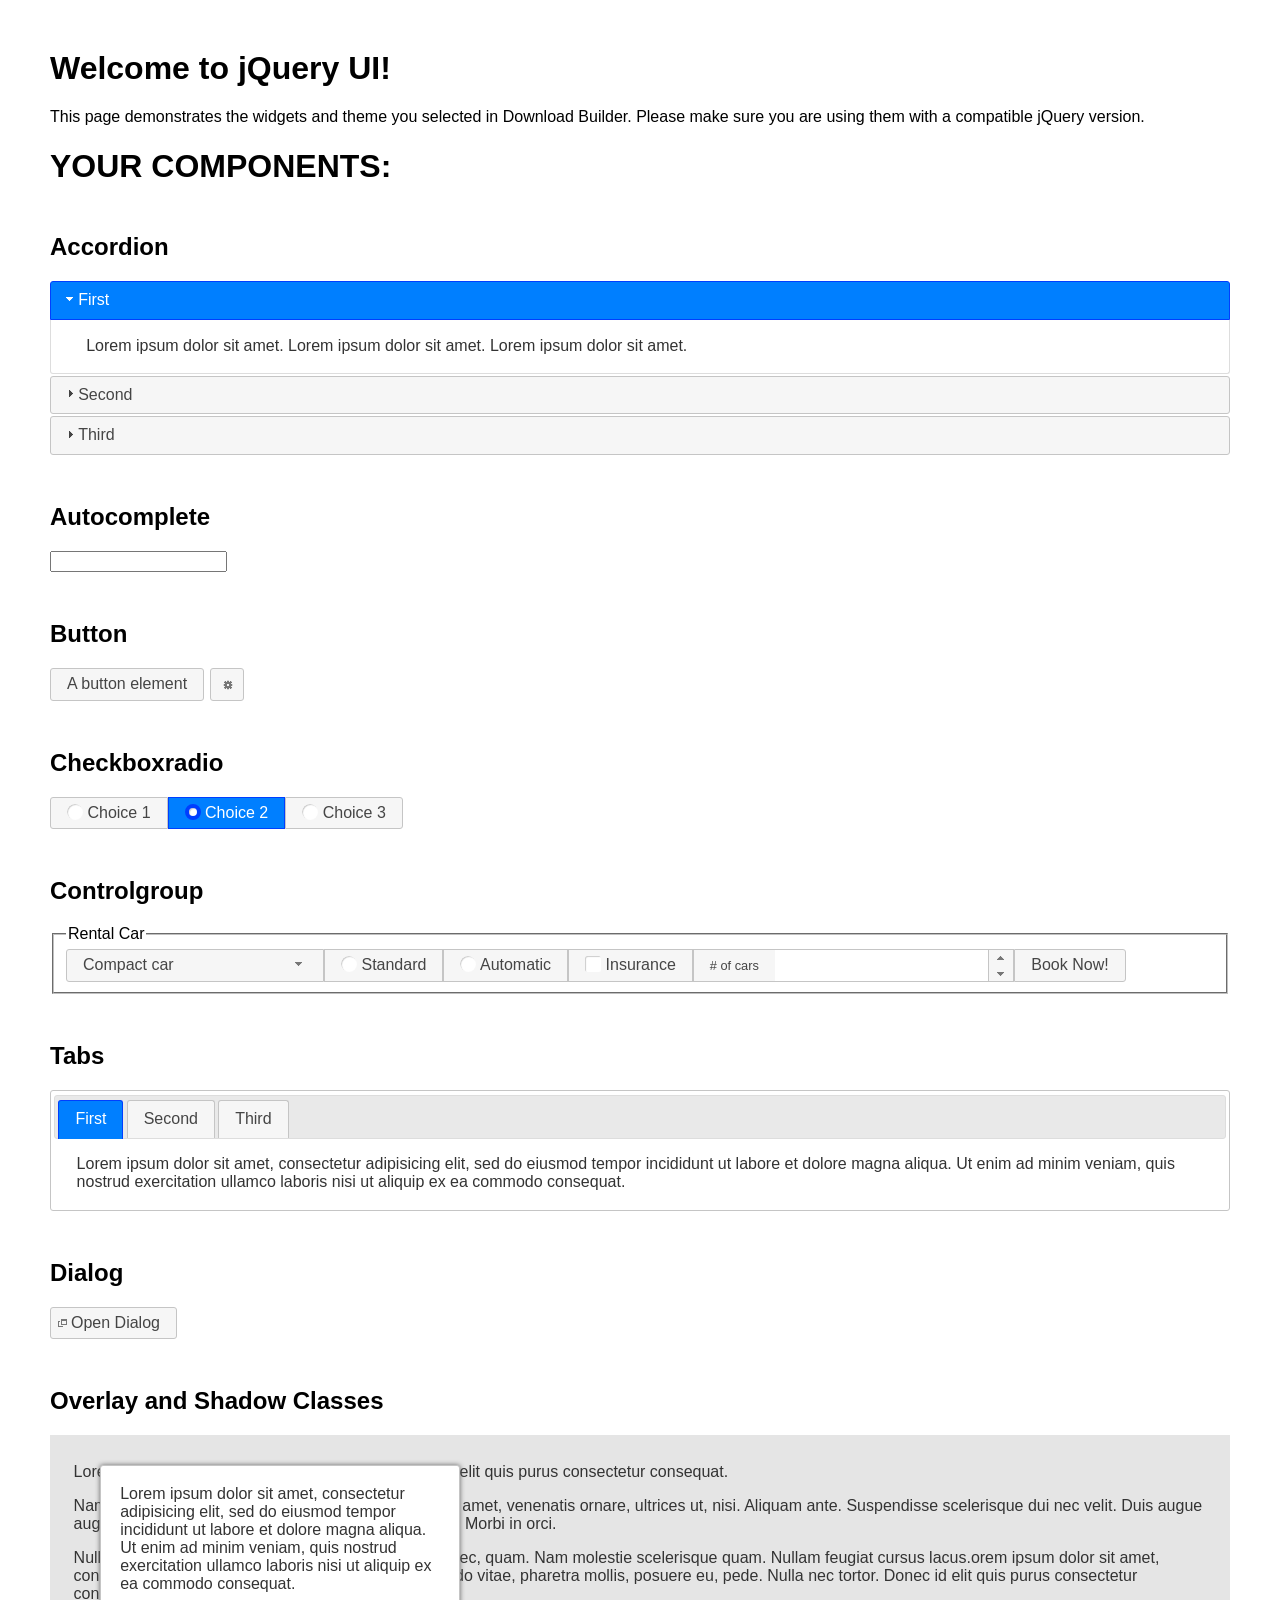
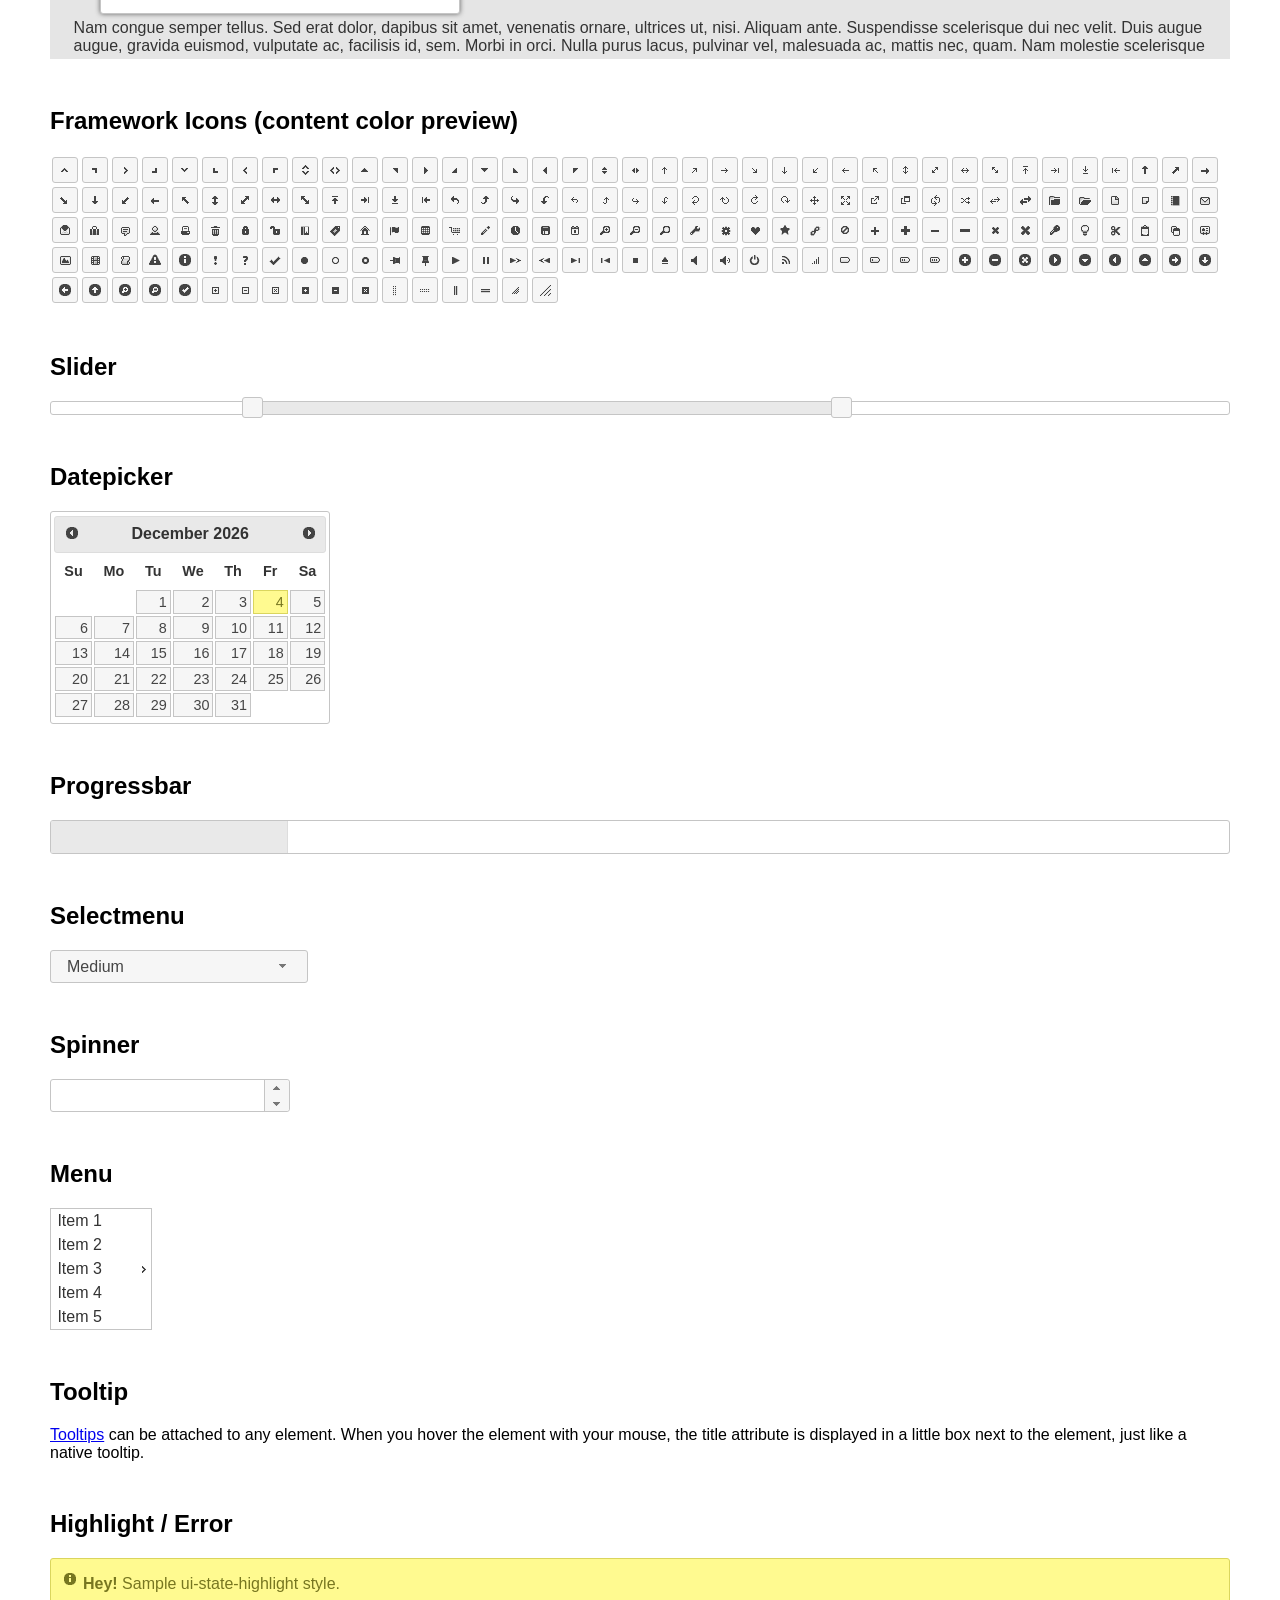
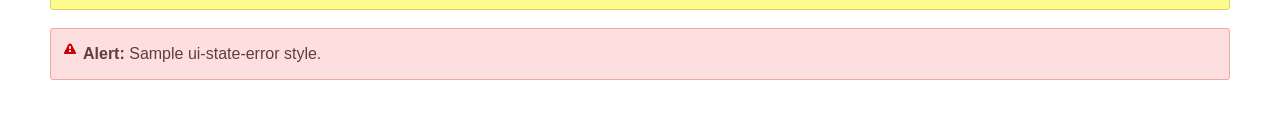
<file: static/node_modules/jquery-ui/index.html>
<!doctype html>
<html lang="us">
<head>
	<meta charset="utf-8">
	<title>jQuery UI Example Page</title>
	<link href="jquery-ui.css" rel="stylesheet">
	<style>
	body{
		font-family: "Trebuchet MS", sans-serif;
		margin: 50px;
	}
	.demoHeaders {
		margin-top: 2em;
	}
	#dialog-link {
		padding: .4em 1em .4em 20px;
		text-decoration: none;
		position: relative;
	}
	#dialog-link span.ui-icon {
		margin: 0 5px 0 0;
		position: absolute;
		left: .2em;
		top: 50%;
		margin-top: -8px;
	}
	#icons {
		margin: 0;
		padding: 0;
	}
	#icons li {
		margin: 2px;
		position: relative;
		padding: 4px 0;
		cursor: pointer;
		float: left;
		list-style: none;
	}
	#icons span.ui-icon {
		float: left;
		margin: 0 4px;
	}
	.fakewindowcontain .ui-widget-overlay {
		position: absolute;
	}
	select {
		width: 200px;
	}
	</style>
</head>
<body>

<h1>Welcome to jQuery UI!</h1>

<div class="ui-widget">
	<p>This page demonstrates the widgets and theme you selected in Download Builder. Please make sure you are using them with a compatible jQuery version.</p>
</div>

<h1>YOUR COMPONENTS:</h1>


<!-- Accordion -->
<h2 class="demoHeaders">Accordion</h2>
<div id="accordion">
	<h3>First</h3>
	<div>Lorem ipsum dolor sit amet. Lorem ipsum dolor sit amet. Lorem ipsum dolor sit amet.</div>
	<h3>Second</h3>
	<div>Phasellus mattis tincidunt nibh.</div>
	<h3>Third</h3>
	<div>Nam dui erat, auctor a, dignissim quis.</div>
</div>



<!-- Autocomplete -->
<h2 class="demoHeaders">Autocomplete</h2>
<div>
	<input id="autocomplete" title="type &quot;a&quot;">
</div>



<!-- Button -->
<h2 class="demoHeaders">Button</h2>
<button id="button">A button element</button>
<button id="button-icon">An icon-only button</button>



<!-- Checkboxradio -->
<h2 class="demoHeaders">Checkboxradio</h2>
<form style="margin-top: 1em;">
	<div id="radioset">
		<input type="radio" id="radio1" name="radio"><label for="radio1">Choice 1</label>
		<input type="radio" id="radio2" name="radio" checked="checked"><label for="radio2">Choice 2</label>
		<input type="radio" id="radio3" name="radio"><label for="radio3">Choice 3</label>
	</div>
</form>



<!-- Controlgroup -->
<h2 class="demoHeaders">Controlgroup</h2>
<fieldset>
	<legend>Rental Car</legend>
	<div id="controlgroup">
		<select id="car-type">
			<option>Compact car</option>
			<option>Midsize car</option>
			<option>Full size car</option>
			<option>SUV</option>
			<option>Luxury</option>
			<option>Truck</option>
			<option>Van</option>
		</select>
		<label for="transmission-standard">Standard</label>
		<input type="radio" name="transmission" id="transmission-standard">
		<label for="transmission-automatic">Automatic</label>
		<input type="radio" name="transmission" id="transmission-automatic">
		<label for="insurance">Insurance</label>
		<input type="checkbox" name="insurance" id="insurance">
		<label for="horizontal-spinner" class="ui-controlgroup-label"># of cars</label>
		<input id="horizontal-spinner" class="ui-spinner-input">
		<button>Book Now!</button>
	</div>
</fieldset>



<!-- Tabs -->
<h2 class="demoHeaders">Tabs</h2>
<div id="tabs">
	<ul>
		<li><a href="#tabs-1">First</a></li>
		<li><a href="#tabs-2">Second</a></li>
		<li><a href="#tabs-3">Third</a></li>
	</ul>
	<div id="tabs-1">Lorem ipsum dolor sit amet, consectetur adipisicing elit, sed do eiusmod tempor incididunt ut labore et dolore magna aliqua. Ut enim ad minim veniam, quis nostrud exercitation ullamco laboris nisi ut aliquip ex ea commodo consequat.</div>
	<div id="tabs-2">Phasellus mattis tincidunt nibh. Cras orci urna, blandit id, pretium vel, aliquet ornare, felis. Maecenas scelerisque sem non nisl. Fusce sed lorem in enim dictum bibendum.</div>
	<div id="tabs-3">Nam dui erat, auctor a, dignissim quis, sollicitudin eu, felis. Pellentesque nisi urna, interdum eget, sagittis et, consequat vestibulum, lacus. Mauris porttitor ullamcorper augue.</div>
</div>



<h2 class="demoHeaders">Dialog</h2>
<p>
	<button id="dialog-link" class="ui-button ui-corner-all ui-widget">
		<span class="ui-icon ui-icon-newwin"></span>Open Dialog
	</button>
</p>

<h2 class="demoHeaders">Overlay and Shadow Classes</h2>
<div style="position: relative; width: 96%; height: 200px; padding:1% 2%; overflow:hidden;" class="fakewindowcontain">
	<p>Lorem ipsum dolor sit amet,  Nulla nec tortor. Donec id elit quis purus consectetur consequat. </p><p>Nam congue semper tellus. Sed erat dolor, dapibus sit amet, venenatis ornare, ultrices ut, nisi. Aliquam ante. Suspendisse scelerisque dui nec velit. Duis augue augue, gravida euismod, vulputate ac, facilisis id, sem. Morbi in orci. </p><p>Nulla purus lacus, pulvinar vel, malesuada ac, mattis nec, quam. Nam molestie scelerisque quam. Nullam feugiat cursus lacus.orem ipsum dolor sit amet, consectetur adipiscing elit. Donec libero risus, commodo vitae, pharetra mollis, posuere eu, pede. Nulla nec tortor. Donec id elit quis purus consectetur consequat. </p><p>Nam congue semper tellus. Sed erat dolor, dapibus sit amet, venenatis ornare, ultrices ut, nisi. Aliquam ante. Suspendisse scelerisque dui nec velit. Duis augue augue, gravida euismod, vulputate ac, facilisis id, sem. Morbi in orci. Nulla purus lacus, pulvinar vel, malesuada ac, mattis nec, quam. Nam molestie scelerisque quam. </p><p>Nullam feugiat cursus lacus.orem ipsum dolor sit amet, consectetur adipiscing elit. Donec libero risus, commodo vitae, pharetra mollis, posuere eu, pede. Nulla nec tortor. Donec id elit quis purus consectetur consequat. Nam congue semper tellus. Sed erat dolor, dapibus sit amet, venenatis ornare, ultrices ut, nisi. Aliquam ante. </p><p>Suspendisse scelerisque dui nec velit. Duis augue augue, gravida euismod, vulputate ac, facilisis id, sem. Morbi in orci. Nulla purus lacus, pulvinar vel, malesuada ac, mattis nec, quam. Nam molestie scelerisque quam. Nullam feugiat cursus lacus.orem ipsum dolor sit amet, consectetur adipiscing elit. Donec libero risus, commodo vitae, pharetra mollis, posuere eu, pede. Nulla nec tortor. Donec id elit quis purus consectetur consequat. Nam congue semper tellus. Sed erat dolor, dapibus sit amet, venenatis ornare, ultrices ut, nisi. </p>

	<!-- ui-dialog -->
	<div class="ui-widget-overlay ui-front"></div>
	<div style="position: absolute; width: 320px; left: 50px; top: 30px; padding: 1.2em" class="ui-widget ui-front ui-widget-content ui-corner-all ui-widget-shadow">
		Lorem ipsum dolor sit amet, consectetur adipisicing elit, sed do eiusmod tempor incididunt ut labore et dolore magna aliqua. Ut enim ad minim veniam, quis nostrud exercitation ullamco laboris nisi ut aliquip ex ea commodo consequat.
	</div>

</div>

<!-- ui-dialog -->
<div id="dialog" title="Dialog Title">
	<p>Lorem ipsum dolor sit amet, consectetur adipisicing elit, sed do eiusmod tempor incididunt ut labore et dolore magna aliqua. Ut enim ad minim veniam, quis nostrud exercitation ullamco laboris nisi ut aliquip ex ea commodo consequat.</p>
</div>



<h2 class="demoHeaders">Framework Icons (content color preview)</h2>
<ul id="icons" class="ui-widget ui-helper-clearfix">
	<li class="ui-state-default ui-corner-all" title=".ui-icon-caret-1-n"><span class="ui-icon ui-icon-caret-1-n"></span></li>
	<li class="ui-state-default ui-corner-all" title=".ui-icon-caret-1-ne"><span class="ui-icon ui-icon-caret-1-ne"></span></li>
	<li class="ui-state-default ui-corner-all" title=".ui-icon-caret-1-e"><span class="ui-icon ui-icon-caret-1-e"></span></li>
	<li class="ui-state-default ui-corner-all" title=".ui-icon-caret-1-se"><span class="ui-icon ui-icon-caret-1-se"></span></li>
	<li class="ui-state-default ui-corner-all" title=".ui-icon-caret-1-s"><span class="ui-icon ui-icon-caret-1-s"></span></li>
	<li class="ui-state-default ui-corner-all" title=".ui-icon-caret-1-sw"><span class="ui-icon ui-icon-caret-1-sw"></span></li>
	<li class="ui-state-default ui-corner-all" title=".ui-icon-caret-1-w"><span class="ui-icon ui-icon-caret-1-w"></span></li>
	<li class="ui-state-default ui-corner-all" title=".ui-icon-caret-1-nw"><span class="ui-icon ui-icon-caret-1-nw"></span></li>
	<li class="ui-state-default ui-corner-all" title=".ui-icon-caret-2-n-s"><span class="ui-icon ui-icon-caret-2-n-s"></span></li>
	<li class="ui-state-default ui-corner-all" title=".ui-icon-caret-2-e-w"><span class="ui-icon ui-icon-caret-2-e-w"></span></li>
	<li class="ui-state-default ui-corner-all" title=".ui-icon-triangle-1-n"><span class="ui-icon ui-icon-triangle-1-n"></span></li>
	<li class="ui-state-default ui-corner-all" title=".ui-icon-triangle-1-ne"><span class="ui-icon ui-icon-triangle-1-ne"></span></li>
	<li class="ui-state-default ui-corner-all" title=".ui-icon-triangle-1-e"><span class="ui-icon ui-icon-triangle-1-e"></span></li>
	<li class="ui-state-default ui-corner-all" title=".ui-icon-triangle-1-se"><span class="ui-icon ui-icon-triangle-1-se"></span></li>
	<li class="ui-state-default ui-corner-all" title=".ui-icon-triangle-1-s"><span class="ui-icon ui-icon-triangle-1-s"></span></li>
	<li class="ui-state-default ui-corner-all" title=".ui-icon-triangle-1-sw"><span class="ui-icon ui-icon-triangle-1-sw"></span></li>
	<li class="ui-state-default ui-corner-all" title=".ui-icon-triangle-1-w"><span class="ui-icon ui-icon-triangle-1-w"></span></li>
	<li class="ui-state-default ui-corner-all" title=".ui-icon-triangle-1-nw"><span class="ui-icon ui-icon-triangle-1-nw"></span></li>
	<li class="ui-state-default ui-corner-all" title=".ui-icon-triangle-2-n-s"><span class="ui-icon ui-icon-triangle-2-n-s"></span></li>
	<li class="ui-state-default ui-corner-all" title=".ui-icon-triangle-2-e-w"><span class="ui-icon ui-icon-triangle-2-e-w"></span></li>
	<li class="ui-state-default ui-corner-all" title=".ui-icon-arrow-1-n"><span class="ui-icon ui-icon-arrow-1-n"></span></li>
	<li class="ui-state-default ui-corner-all" title=".ui-icon-arrow-1-ne"><span class="ui-icon ui-icon-arrow-1-ne"></span></li>
	<li class="ui-state-default ui-corner-all" title=".ui-icon-arrow-1-e"><span class="ui-icon ui-icon-arrow-1-e"></span></li>
	<li class="ui-state-default ui-corner-all" title=".ui-icon-arrow-1-se"><span class="ui-icon ui-icon-arrow-1-se"></span></li>
	<li class="ui-state-default ui-corner-all" title=".ui-icon-arrow-1-s"><span class="ui-icon ui-icon-arrow-1-s"></span></li>
	<li class="ui-state-default ui-corner-all" title=".ui-icon-arrow-1-sw"><span class="ui-icon ui-icon-arrow-1-sw"></span></li>
	<li class="ui-state-default ui-corner-all" title=".ui-icon-arrow-1-w"><span class="ui-icon ui-icon-arrow-1-w"></span></li>
	<li class="ui-state-default ui-corner-all" title=".ui-icon-arrow-1-nw"><span class="ui-icon ui-icon-arrow-1-nw"></span></li>
	<li class="ui-state-default ui-corner-all" title=".ui-icon-arrow-2-n-s"><span class="ui-icon ui-icon-arrow-2-n-s"></span></li>
	<li class="ui-state-default ui-corner-all" title=".ui-icon-arrow-2-ne-sw"><span class="ui-icon ui-icon-arrow-2-ne-sw"></span></li>
	<li class="ui-state-default ui-corner-all" title=".ui-icon-arrow-2-e-w"><span class="ui-icon ui-icon-arrow-2-e-w"></span></li>
	<li class="ui-state-default ui-corner-all" title=".ui-icon-arrow-2-se-nw"><span class="ui-icon ui-icon-arrow-2-se-nw"></span></li>
	<li class="ui-state-default ui-corner-all" title=".ui-icon-arrowstop-1-n"><span class="ui-icon ui-icon-arrowstop-1-n"></span></li>
	<li class="ui-state-default ui-corner-all" title=".ui-icon-arrowstop-1-e"><span class="ui-icon ui-icon-arrowstop-1-e"></span></li>
	<li class="ui-state-default ui-corner-all" title=".ui-icon-arrowstop-1-s"><span class="ui-icon ui-icon-arrowstop-1-s"></span></li>
	<li class="ui-state-default ui-corner-all" title=".ui-icon-arrowstop-1-w"><span class="ui-icon ui-icon-arrowstop-1-w"></span></li>
	<li class="ui-state-default ui-corner-all" title=".ui-icon-arrowthick-1-n"><span class="ui-icon ui-icon-arrowthick-1-n"></span></li>
	<li class="ui-state-default ui-corner-all" title=".ui-icon-arrowthick-1-ne"><span class="ui-icon ui-icon-arrowthick-1-ne"></span></li>
	<li class="ui-state-default ui-corner-all" title=".ui-icon-arrowthick-1-e"><span class="ui-icon ui-icon-arrowthick-1-e"></span></li>
	<li class="ui-state-default ui-corner-all" title=".ui-icon-arrowthick-1-se"><span class="ui-icon ui-icon-arrowthick-1-se"></span></li>
	<li class="ui-state-default ui-corner-all" title=".ui-icon-arrowthick-1-s"><span class="ui-icon ui-icon-arrowthick-1-s"></span></li>
	<li class="ui-state-default ui-corner-all" title=".ui-icon-arrowthick-1-sw"><span class="ui-icon ui-icon-arrowthick-1-sw"></span></li>
	<li class="ui-state-default ui-corner-all" title=".ui-icon-arrowthick-1-w"><span class="ui-icon ui-icon-arrowthick-1-w"></span></li>
	<li class="ui-state-default ui-corner-all" title=".ui-icon-arrowthick-1-nw"><span class="ui-icon ui-icon-arrowthick-1-nw"></span></li>
	<li class="ui-state-default ui-corner-all" title=".ui-icon-arrowthick-2-n-s"><span class="ui-icon ui-icon-arrowthick-2-n-s"></span></li>
	<li class="ui-state-default ui-corner-all" title=".ui-icon-arrowthick-2-ne-sw"><span class="ui-icon ui-icon-arrowthick-2-ne-sw"></span></li>
	<li class="ui-state-default ui-corner-all" title=".ui-icon-arrowthick-2-e-w"><span class="ui-icon ui-icon-arrowthick-2-e-w"></span></li>
	<li class="ui-state-default ui-corner-all" title=".ui-icon-arrowthick-2-se-nw"><span class="ui-icon ui-icon-arrowthick-2-se-nw"></span></li>
	<li class="ui-state-default ui-corner-all" title=".ui-icon-arrowthickstop-1-n"><span class="ui-icon ui-icon-arrowthickstop-1-n"></span></li>
	<li class="ui-state-default ui-corner-all" title=".ui-icon-arrowthickstop-1-e"><span class="ui-icon ui-icon-arrowthickstop-1-e"></span></li>
	<li class="ui-state-default ui-corner-all" title=".ui-icon-arrowthickstop-1-s"><span class="ui-icon ui-icon-arrowthickstop-1-s"></span></li>
	<li class="ui-state-default ui-corner-all" title=".ui-icon-arrowthickstop-1-w"><span class="ui-icon ui-icon-arrowthickstop-1-w"></span></li>
	<li class="ui-state-default ui-corner-all" title=".ui-icon-arrowreturnthick-1-w"><span class="ui-icon ui-icon-arrowreturnthick-1-w"></span></li>
	<li class="ui-state-default ui-corner-all" title=".ui-icon-arrowreturnthick-1-n"><span class="ui-icon ui-icon-arrowreturnthick-1-n"></span></li>
	<li class="ui-state-default ui-corner-all" title=".ui-icon-arrowreturnthick-1-e"><span class="ui-icon ui-icon-arrowreturnthick-1-e"></span></li>
	<li class="ui-state-default ui-corner-all" title=".ui-icon-arrowreturnthick-1-s"><span class="ui-icon ui-icon-arrowreturnthick-1-s"></span></li>
	<li class="ui-state-default ui-corner-all" title=".ui-icon-arrowreturn-1-w"><span class="ui-icon ui-icon-arrowreturn-1-w"></span></li>
	<li class="ui-state-default ui-corner-all" title=".ui-icon-arrowreturn-1-n"><span class="ui-icon ui-icon-arrowreturn-1-n"></span></li>
	<li class="ui-state-default ui-corner-all" title=".ui-icon-arrowreturn-1-e"><span class="ui-icon ui-icon-arrowreturn-1-e"></span></li>
	<li class="ui-state-default ui-corner-all" title=".ui-icon-arrowreturn-1-s"><span class="ui-icon ui-icon-arrowreturn-1-s"></span></li>
	<li class="ui-state-default ui-corner-all" title=".ui-icon-arrowrefresh-1-w"><span class="ui-icon ui-icon-arrowrefresh-1-w"></span></li>
	<li class="ui-state-default ui-corner-all" title=".ui-icon-arrowrefresh-1-n"><span class="ui-icon ui-icon-arrowrefresh-1-n"></span></li>
	<li class="ui-state-default ui-corner-all" title=".ui-icon-arrowrefresh-1-e"><span class="ui-icon ui-icon-arrowrefresh-1-e"></span></li>
	<li class="ui-state-default ui-corner-all" title=".ui-icon-arrowrefresh-1-s"><span class="ui-icon ui-icon-arrowrefresh-1-s"></span></li>
	<li class="ui-state-default ui-corner-all" title=".ui-icon-arrow-4"><span class="ui-icon ui-icon-arrow-4"></span></li>
	<li class="ui-state-default ui-corner-all" title=".ui-icon-arrow-4-diag"><span class="ui-icon ui-icon-arrow-4-diag"></span></li>
	<li class="ui-state-default ui-corner-all" title=".ui-icon-extlink"><span class="ui-icon ui-icon-extlink"></span></li>
	<li class="ui-state-default ui-corner-all" title=".ui-icon-newwin"><span class="ui-icon ui-icon-newwin"></span></li>
	<li class="ui-state-default ui-corner-all" title=".ui-icon-refresh"><span class="ui-icon ui-icon-refresh"></span></li>
	<li class="ui-state-default ui-corner-all" title=".ui-icon-shuffle"><span class="ui-icon ui-icon-shuffle"></span></li>
	<li class="ui-state-default ui-corner-all" title=".ui-icon-transfer-e-w"><span class="ui-icon ui-icon-transfer-e-w"></span></li>
	<li class="ui-state-default ui-corner-all" title=".ui-icon-transferthick-e-w"><span class="ui-icon ui-icon-transferthick-e-w"></span></li>
	<li class="ui-state-default ui-corner-all" title=".ui-icon-folder-collapsed"><span class="ui-icon ui-icon-folder-collapsed"></span></li>
	<li class="ui-state-default ui-corner-all" title=".ui-icon-folder-open"><span class="ui-icon ui-icon-folder-open"></span></li>
	<li class="ui-state-default ui-corner-all" title=".ui-icon-document"><span class="ui-icon ui-icon-document"></span></li>
	<li class="ui-state-default ui-corner-all" title=".ui-icon-document-b"><span class="ui-icon ui-icon-document-b"></span></li>
	<li class="ui-state-default ui-corner-all" title=".ui-icon-note"><span class="ui-icon ui-icon-note"></span></li>
	<li class="ui-state-default ui-corner-all" title=".ui-icon-mail-closed"><span class="ui-icon ui-icon-mail-closed"></span></li>
	<li class="ui-state-default ui-corner-all" title=".ui-icon-mail-open"><span class="ui-icon ui-icon-mail-open"></span></li>
	<li class="ui-state-default ui-corner-all" title=".ui-icon-suitcase"><span class="ui-icon ui-icon-suitcase"></span></li>
	<li class="ui-state-default ui-corner-all" title=".ui-icon-comment"><span class="ui-icon ui-icon-comment"></span></li>
	<li class="ui-state-default ui-corner-all" title=".ui-icon-person"><span class="ui-icon ui-icon-person"></span></li>
	<li class="ui-state-default ui-corner-all" title=".ui-icon-print"><span class="ui-icon ui-icon-print"></span></li>
	<li class="ui-state-default ui-corner-all" title=".ui-icon-trash"><span class="ui-icon ui-icon-trash"></span></li>
	<li class="ui-state-default ui-corner-all" title=".ui-icon-locked"><span class="ui-icon ui-icon-locked"></span></li>
	<li class="ui-state-default ui-corner-all" title=".ui-icon-unlocked"><span class="ui-icon ui-icon-unlocked"></span></li>
	<li class="ui-state-default ui-corner-all" title=".ui-icon-bookmark"><span class="ui-icon ui-icon-bookmark"></span></li>
	<li class="ui-state-default ui-corner-all" title=".ui-icon-tag"><span class="ui-icon ui-icon-tag"></span></li>
	<li class="ui-state-default ui-corner-all" title=".ui-icon-home"><span class="ui-icon ui-icon-home"></span></li>
	<li class="ui-state-default ui-corner-all" title=".ui-icon-flag"><span class="ui-icon ui-icon-flag"></span></li>
	<li class="ui-state-default ui-corner-all" title=".ui-icon-calculator"><span class="ui-icon ui-icon-calculator"></span></li>
	<li class="ui-state-default ui-corner-all" title=".ui-icon-cart"><span class="ui-icon ui-icon-cart"></span></li>
	<li class="ui-state-default ui-corner-all" title=".ui-icon-pencil"><span class="ui-icon ui-icon-pencil"></span></li>
	<li class="ui-state-default ui-corner-all" title=".ui-icon-clock"><span class="ui-icon ui-icon-clock"></span></li>
	<li class="ui-state-default ui-corner-all" title=".ui-icon-disk"><span class="ui-icon ui-icon-disk"></span></li>
	<li class="ui-state-default ui-corner-all" title=".ui-icon-calendar"><span class="ui-icon ui-icon-calendar"></span></li>
	<li class="ui-state-default ui-corner-all" title=".ui-icon-zoomin"><span class="ui-icon ui-icon-zoomin"></span></li>
	<li class="ui-state-default ui-corner-all" title=".ui-icon-zoomout"><span class="ui-icon ui-icon-zoomout"></span></li>
	<li class="ui-state-default ui-corner-all" title=".ui-icon-search"><span class="ui-icon ui-icon-search"></span></li>
	<li class="ui-state-default ui-corner-all" title=".ui-icon-wrench"><span class="ui-icon ui-icon-wrench"></span></li>
	<li class="ui-state-default ui-corner-all" title=".ui-icon-gear"><span class="ui-icon ui-icon-gear"></span></li>
	<li class="ui-state-default ui-corner-all" title=".ui-icon-heart"><span class="ui-icon ui-icon-heart"></span></li>
	<li class="ui-state-default ui-corner-all" title=".ui-icon-star"><span class="ui-icon ui-icon-star"></span></li>
	<li class="ui-state-default ui-corner-all" title=".ui-icon-link"><span class="ui-icon ui-icon-link"></span></li>
	<li class="ui-state-default ui-corner-all" title=".ui-icon-cancel"><span class="ui-icon ui-icon-cancel"></span></li>
	<li class="ui-state-default ui-corner-all" title=".ui-icon-plus"><span class="ui-icon ui-icon-plus"></span></li>
	<li class="ui-state-default ui-corner-all" title=".ui-icon-plusthick"><span class="ui-icon ui-icon-plusthick"></span></li>
	<li class="ui-state-default ui-corner-all" title=".ui-icon-minus"><span class="ui-icon ui-icon-minus"></span></li>
	<li class="ui-state-default ui-corner-all" title=".ui-icon-minusthick"><span class="ui-icon ui-icon-minusthick"></span></li>
	<li class="ui-state-default ui-corner-all" title=".ui-icon-close"><span class="ui-icon ui-icon-close"></span></li>
	<li class="ui-state-default ui-corner-all" title=".ui-icon-closethick"><span class="ui-icon ui-icon-closethick"></span></li>
	<li class="ui-state-default ui-corner-all" title=".ui-icon-key"><span class="ui-icon ui-icon-key"></span></li>
	<li class="ui-state-default ui-corner-all" title=".ui-icon-lightbulb"><span class="ui-icon ui-icon-lightbulb"></span></li>
	<li class="ui-state-default ui-corner-all" title=".ui-icon-scissors"><span class="ui-icon ui-icon-scissors"></span></li>
	<li class="ui-state-default ui-corner-all" title=".ui-icon-clipboard"><span class="ui-icon ui-icon-clipboard"></span></li>
	<li class="ui-state-default ui-corner-all" title=".ui-icon-copy"><span class="ui-icon ui-icon-copy"></span></li>
	<li class="ui-state-default ui-corner-all" title=".ui-icon-contact"><span class="ui-icon ui-icon-contact"></span></li>
	<li class="ui-state-default ui-corner-all" title=".ui-icon-image"><span class="ui-icon ui-icon-image"></span></li>
	<li class="ui-state-default ui-corner-all" title=".ui-icon-video"><span class="ui-icon ui-icon-video"></span></li>
	<li class="ui-state-default ui-corner-all" title=".ui-icon-script"><span class="ui-icon ui-icon-script"></span></li>
	<li class="ui-state-default ui-corner-all" title=".ui-icon-alert"><span class="ui-icon ui-icon-alert"></span></li>
	<li class="ui-state-default ui-corner-all" title=".ui-icon-info"><span class="ui-icon ui-icon-info"></span></li>
	<li class="ui-state-default ui-corner-all" title=".ui-icon-notice"><span class="ui-icon ui-icon-notice"></span></li>
	<li class="ui-state-default ui-corner-all" title=".ui-icon-help"><span class="ui-icon ui-icon-help"></span></li>
	<li class="ui-state-default ui-corner-all" title=".ui-icon-check"><span class="ui-icon ui-icon-check"></span></li>
	<li class="ui-state-default ui-corner-all" title=".ui-icon-bullet"><span class="ui-icon ui-icon-bullet"></span></li>
	<li class="ui-state-default ui-corner-all" title=".ui-icon-radio-off"><span class="ui-icon ui-icon-radio-off"></span></li>
	<li class="ui-state-default ui-corner-all" title=".ui-icon-radio-on"><span class="ui-icon ui-icon-radio-on"></span></li>
	<li class="ui-state-default ui-corner-all" title=".ui-icon-pin-w"><span class="ui-icon ui-icon-pin-w"></span></li>
	<li class="ui-state-default ui-corner-all" title=".ui-icon-pin-s"><span class="ui-icon ui-icon-pin-s"></span></li>
	<li class="ui-state-default ui-corner-all" title=".ui-icon-play"><span class="ui-icon ui-icon-play"></span></li>
	<li class="ui-state-default ui-corner-all" title=".ui-icon-pause"><span class="ui-icon ui-icon-pause"></span></li>
	<li class="ui-state-default ui-corner-all" title=".ui-icon-seek-next"><span class="ui-icon ui-icon-seek-next"></span></li>
	<li class="ui-state-default ui-corner-all" title=".ui-icon-seek-prev"><span class="ui-icon ui-icon-seek-prev"></span></li>
	<li class="ui-state-default ui-corner-all" title=".ui-icon-seek-end"><span class="ui-icon ui-icon-seek-end"></span></li>
	<li class="ui-state-default ui-corner-all" title=".ui-icon-seek-first"><span class="ui-icon ui-icon-seek-first"></span></li>
	<li class="ui-state-default ui-corner-all" title=".ui-icon-stop"><span class="ui-icon ui-icon-stop"></span></li>
	<li class="ui-state-default ui-corner-all" title=".ui-icon-eject"><span class="ui-icon ui-icon-eject"></span></li>
	<li class="ui-state-default ui-corner-all" title=".ui-icon-volume-off"><span class="ui-icon ui-icon-volume-off"></span></li>
	<li class="ui-state-default ui-corner-all" title=".ui-icon-volume-on"><span class="ui-icon ui-icon-volume-on"></span></li>
	<li class="ui-state-default ui-corner-all" title=".ui-icon-power"><span class="ui-icon ui-icon-power"></span></li>
	<li class="ui-state-default ui-corner-all" title=".ui-icon-signal-diag"><span class="ui-icon ui-icon-signal-diag"></span></li>
	<li class="ui-state-default ui-corner-all" title=".ui-icon-signal"><span class="ui-icon ui-icon-signal"></span></li>
	<li class="ui-state-default ui-corner-all" title=".ui-icon-battery-0"><span class="ui-icon ui-icon-battery-0"></span></li>
	<li class="ui-state-default ui-corner-all" title=".ui-icon-battery-1"><span class="ui-icon ui-icon-battery-1"></span></li>
	<li class="ui-state-default ui-corner-all" title=".ui-icon-battery-2"><span class="ui-icon ui-icon-battery-2"></span></li>
	<li class="ui-state-default ui-corner-all" title=".ui-icon-battery-3"><span class="ui-icon ui-icon-battery-3"></span></li>
	<li class="ui-state-default ui-corner-all" title=".ui-icon-circle-plus"><span class="ui-icon ui-icon-circle-plus"></span></li>
	<li class="ui-state-default ui-corner-all" title=".ui-icon-circle-minus"><span class="ui-icon ui-icon-circle-minus"></span></li>
	<li class="ui-state-default ui-corner-all" title=".ui-icon-circle-close"><span class="ui-icon ui-icon-circle-close"></span></li>
	<li class="ui-state-default ui-corner-all" title=".ui-icon-circle-triangle-e"><span class="ui-icon ui-icon-circle-triangle-e"></span></li>
	<li class="ui-state-default ui-corner-all" title=".ui-icon-circle-triangle-s"><span class="ui-icon ui-icon-circle-triangle-s"></span></li>
	<li class="ui-state-default ui-corner-all" title=".ui-icon-circle-triangle-w"><span class="ui-icon ui-icon-circle-triangle-w"></span></li>
	<li class="ui-state-default ui-corner-all" title=".ui-icon-circle-triangle-n"><span class="ui-icon ui-icon-circle-triangle-n"></span></li>
	<li class="ui-state-default ui-corner-all" title=".ui-icon-circle-arrow-e"><span class="ui-icon ui-icon-circle-arrow-e"></span></li>
	<li class="ui-state-default ui-corner-all" title=".ui-icon-circle-arrow-s"><span class="ui-icon ui-icon-circle-arrow-s"></span></li>
	<li class="ui-state-default ui-corner-all" title=".ui-icon-circle-arrow-w"><span class="ui-icon ui-icon-circle-arrow-w"></span></li>
	<li class="ui-state-default ui-corner-all" title=".ui-icon-circle-arrow-n"><span class="ui-icon ui-icon-circle-arrow-n"></span></li>
	<li class="ui-state-default ui-corner-all" title=".ui-icon-circle-zoomin"><span class="ui-icon ui-icon-circle-zoomin"></span></li>
	<li class="ui-state-default ui-corner-all" title=".ui-icon-circle-zoomout"><span class="ui-icon ui-icon-circle-zoomout"></span></li>
	<li class="ui-state-default ui-corner-all" title=".ui-icon-circle-check"><span class="ui-icon ui-icon-circle-check"></span></li>
	<li class="ui-state-default ui-corner-all" title=".ui-icon-circlesmall-plus"><span class="ui-icon ui-icon-circlesmall-plus"></span></li>
	<li class="ui-state-default ui-corner-all" title=".ui-icon-circlesmall-minus"><span class="ui-icon ui-icon-circlesmall-minus"></span></li>
	<li class="ui-state-default ui-corner-all" title=".ui-icon-circlesmall-close"><span class="ui-icon ui-icon-circlesmall-close"></span></li>
	<li class="ui-state-default ui-corner-all" title=".ui-icon-squaresmall-plus"><span class="ui-icon ui-icon-squaresmall-plus"></span></li>
	<li class="ui-state-default ui-corner-all" title=".ui-icon-squaresmall-minus"><span class="ui-icon ui-icon-squaresmall-minus"></span></li>
	<li class="ui-state-default ui-corner-all" title=".ui-icon-squaresmall-close"><span class="ui-icon ui-icon-squaresmall-close"></span></li>
	<li class="ui-state-default ui-corner-all" title=".ui-icon-grip-dotted-vertical"><span class="ui-icon ui-icon-grip-dotted-vertical"></span></li>
	<li class="ui-state-default ui-corner-all" title=".ui-icon-grip-dotted-horizontal"><span class="ui-icon ui-icon-grip-dotted-horizontal"></span></li>
	<li class="ui-state-default ui-corner-all" title=".ui-icon-grip-solid-vertical"><span class="ui-icon ui-icon-grip-solid-vertical"></span></li>
	<li class="ui-state-default ui-corner-all" title=".ui-icon-grip-solid-horizontal"><span class="ui-icon ui-icon-grip-solid-horizontal"></span></li>
	<li class="ui-state-default ui-corner-all" title=".ui-icon-gripsmall-diagonal-se"><span class="ui-icon ui-icon-gripsmall-diagonal-se"></span></li>
	<li class="ui-state-default ui-corner-all" title=".ui-icon-grip-diagonal-se"><span class="ui-icon ui-icon-grip-diagonal-se"></span></li>
</ul>


<!-- Slider -->
<h2 class="demoHeaders">Slider</h2>
<div id="slider"></div>



<!-- Datepicker -->
<h2 class="demoHeaders">Datepicker</h2>
<div id="datepicker"></div>



<!-- Progressbar -->
<h2 class="demoHeaders">Progressbar</h2>
<div id="progressbar"></div>



<!-- Progressbar -->
<h2 class="demoHeaders">Selectmenu</h2>
<select id="selectmenu">
	<option>Slower</option>
	<option>Slow</option>
	<option selected="selected">Medium</option>
	<option>Fast</option>
	<option>Faster</option>
</select>



<!-- Spinner -->
<h2 class="demoHeaders">Spinner</h2>
<input id="spinner">



<!-- Menu -->
<h2 class="demoHeaders">Menu</h2>
<ul style="width:100px;" id="menu">
	<li><div>Item 1</div></li>
	<li><div>Item 2</div></li>
	<li><div>Item 3</div>
		<ul>
			<li><div>Item 3-1</div></li>
			<li><div>Item 3-2</div></li>
			<li><div>Item 3-3</div></li>
			<li><div>Item 3-4</div></li>
			<li><div>Item 3-5</div></li>
		</ul>
	</li>
	<li><div>Item 4</div></li>
	<li><div>Item 5</div></li>
</ul>



<!-- Tooltip -->
<h2 class="demoHeaders">Tooltip</h2>
<p id="tooltip">
	<a href="#" title="That&apos;s what this widget is">Tooltips</a> can be attached to any element. When you hover
the element with your mouse, the title attribute is displayed in a little box next to the element, just like a native tooltip.
</p>


<!-- Highlight / Error -->
<h2 class="demoHeaders">Highlight / Error</h2>
<div class="ui-widget">
	<div class="ui-state-highlight ui-corner-all" style="margin-top: 20px; padding: 0 .7em;">
		<p><span class="ui-icon ui-icon-info" style="float: left; margin-right: .3em;"></span>
		<strong>Hey!</strong> Sample ui-state-highlight style.</p>
	</div>
</div>
<br>
<div class="ui-widget">
	<div class="ui-state-error ui-corner-all" style="padding: 0 .7em;">
		<p><span class="ui-icon ui-icon-alert" style="float: left; margin-right: .3em;"></span>
		<strong>Alert:</strong> Sample ui-state-error style.</p>
	</div>
</div>

<script src="external/jquery/jquery.js"></script>
<script src="jquery-ui.js"></script>
<script>

$( "#accordion" ).accordion();



var availableTags = [
	"ActionScript",
	"AppleScript",
	"Asp",
	"BASIC",
	"C",
	"C++",
	"Clojure",
	"COBOL",
	"ColdFusion",
	"Erlang",
	"Fortran",
	"Groovy",
	"Haskell",
	"Java",
	"JavaScript",
	"Lisp",
	"Perl",
	"PHP",
	"Python",
	"Ruby",
	"Scala",
	"Scheme"
];
$( "#autocomplete" ).autocomplete({
	source: availableTags
});



$( "#button" ).button();
$( "#button-icon" ).button({
	icon: "ui-icon-gear",
	showLabel: false
});



$( "#radioset" ).buttonset();



$( "#controlgroup" ).controlgroup();



$( "#tabs" ).tabs();



$( "#dialog" ).dialog({
	autoOpen: false,
	width: 400,
	buttons: [
		{
			text: "Ok",
			click: function() {
				$( this ).dialog( "close" );
			}
		},
		{
			text: "Cancel",
			click: function() {
				$( this ).dialog( "close" );
			}
		}
	]
});

// Link to open the dialog
$( "#dialog-link" ).click(function( event ) {
	$( "#dialog" ).dialog( "open" );
	event.preventDefault();
});



$( "#datepicker" ).datepicker({
	inline: true
});



$( "#slider" ).slider({
	range: true,
	values: [ 17, 67 ]
});



$( "#progressbar" ).progressbar({
	value: 20
});



$( "#spinner" ).spinner();



$( "#menu" ).menu();



$( "#tooltip" ).tooltip();



$( "#selectmenu" ).selectmenu();


// Hover states on the static widgets
$( "#dialog-link, #icons li" ).hover(
	function() {
		$( this ).addClass( "ui-state-hover" );
	},
	function() {
		$( this ).removeClass( "ui-state-hover" );
	}
);
</script>
</body>
</html>
</file>
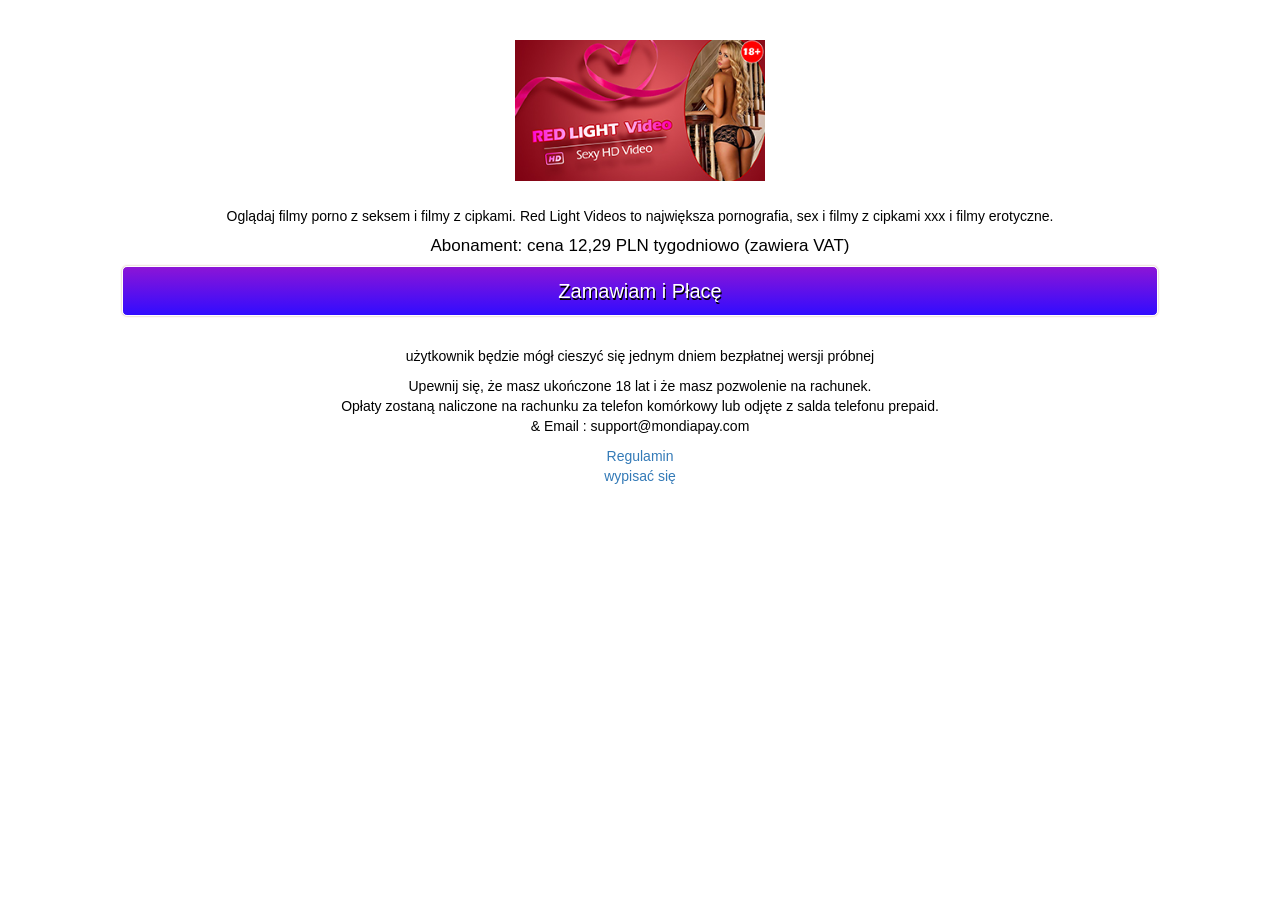
<file: static/lp/mm/pl/index.html>
<html>

<head>
	<meta http-equiv="Content-Type" content="text/html; charset=UTF-8" />
	<meta name="viewport" content="width=360">
	<title>RL Videos</title>
	<link type="text/css" rel="stylesheet" href="css/styles.css">
	<link type="text/css" rel="stylesheet" href="../pl/css/bootstrap.min.css">
	<script src="video5.18.4.js/js/min.js"></script>
	<script src="../pl/js/bootstrap.min.js"></script>

	<style type="text/css">
		.link {
			position: absolute;
			right: 0;
			top: 4px;
			color: #fff;
			display: block;
			width: 22px;
			height: 22px;
			line-height: 22px;
			background-color: #ff4e35;
			font-size: 20px;
			text-align: center;
			cursor: pointer;
		}

		.on {
			font-size: 1.5rem;
			color: #e43938;
		}
	</style>
</head>

<body>
	<div>
		<div class="header">
			<h1></h1>
			<div style="background-color: #fff; text-align: center;">
				<img src="img/banner.jpg" style="width: 250px;"></img>
			</div>
		</div>
		<div id="form">
			<div id="mobile_box" class="active">
				<p style="margin-top: 25px;">Oglądaj filmy porno z seksem i filmy z cipkami. Red Light Videos to największa pornografia, sex i filmy z cipkami xxx i filmy erotyczne.</p>
				<p style="font-size:17px">Abonament: cena 12,29 PLN tygodniowo (zawiera VAT)</p>
				<a id="submit_btn_mobile" data-toggle="modal" data-target="#myModal" class="button pure-button animated-slow animated-infinite buttonBounce subs">
					Zamawiam i Płacę
				</a>
				<p>użytkownik będzie mógł cieszyć się jednym dniem bezpłatnej wersji próbnej</p>
				<p>Upewnij się, że masz ukończone 18 lat i że masz pozwolenie na rachunek.
					<br> Opłaty zostaną naliczone na rachunku za telefon komórkowy lub odjęte z salda telefonu prepaid.
					<br> & Email : support@mondiapay.com
				</p>
				<a href="tnc.html">Regulamin</a>
				<br>
				<a href="http://cpx3.allcpx.com/unsub">wypisać się</a>
			</div>
		</div>
	</div>
</body>

<script src="js/index.js"></script>

</html>
</file>
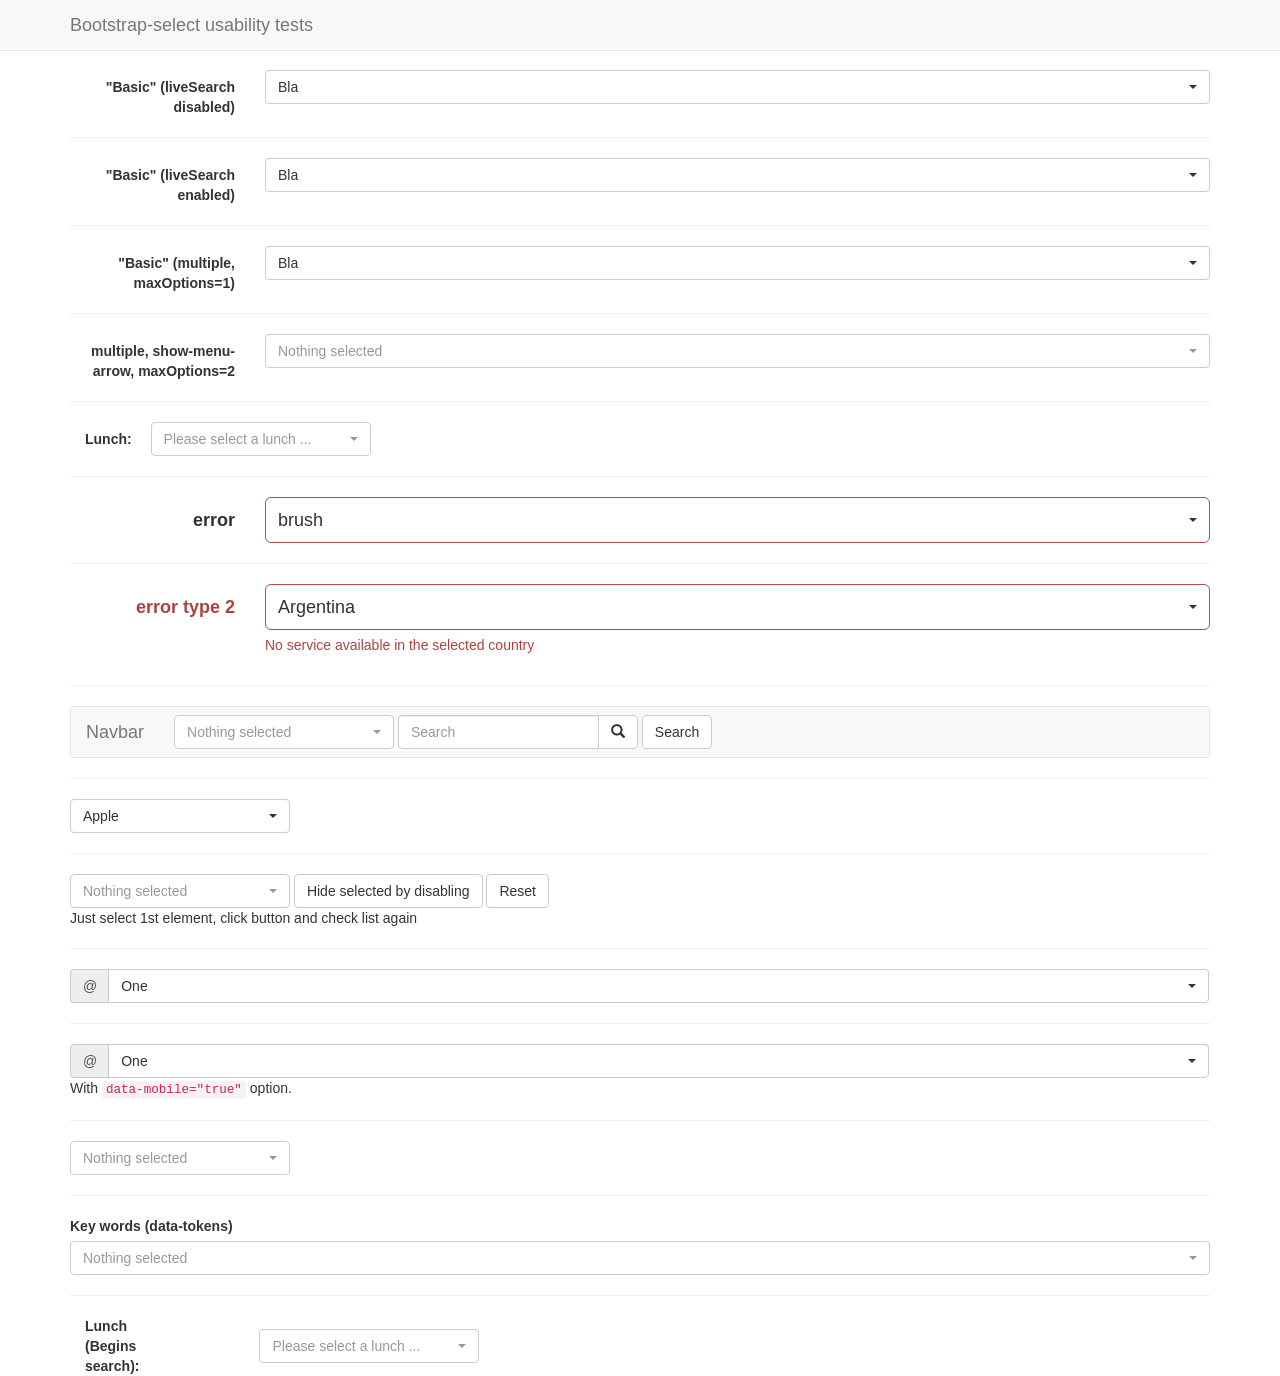
<file: static/bootstrap-select/test.html>
<!DOCTYPE html>
<html>
<head>
  <title>Bootstrap-select test page</title>

  <meta charset="utf-8">

  <link rel="stylesheet" href="https://maxcdn.bootstrapcdn.com/bootstrap/3.3.4/css/bootstrap.min.css">
  <link rel="stylesheet" href="dist/css/bootstrap-select.css">

  <style>
    body {
      padding-top: 70px;
    }
  </style>

  <script src="https://ajax.googleapis.com/ajax/libs/jquery/1.11.3/jquery.min.js"></script>
  <script src="https://maxcdn.bootstrapcdn.com/bootstrap/3.3.4/js/bootstrap.min.js"></script>
  <script src="dist/js/bootstrap-select.js"></script>
</head>
<body>
<nav class="navbar navbar-default navbar-fixed-top" role="navigation">
  <div class="container">
    <div class="navbar-header">
      <a class="navbar-brand" href="#">Bootstrap-select usability tests</a>
    </div>
  </div>
</nav>

<div class="container">
  <form class="form-horizontal" role="form">
    <div class="form-group">
      <label for="basic" class="col-lg-2 control-label">"Basic" (liveSearch disabled)</label>

      <div class="col-lg-10">
        <select id="basic" class="selectpicker show-tick form-control">
          <option>cow</option>
          <option data-subtext="option subtext">bull</option>
          <option class="get-class" disabled>ox</option>
          <optgroup label="test" data-subtext="optgroup subtext">
            <option>ASD</option>
            <option selected>Bla</option>
            <option>Ble</option>
          </optgroup>
        </select>
      </div>
    </div>
  </form>

  <hr>

  <form class="form-horizontal" role="form">
    <div class="form-group">
      <label for="basic" class="col-lg-2 control-label">"Basic" (liveSearch enabled)</label>

      <div class="col-lg-10">
        <select id="basic" class="selectpicker show-tick form-control" data-live-search="true">
          <option>cow</option>
          <option data-subtext="option subtext">bull</option>
          <option class="get-class" disabled>ox</option>
          <optgroup label="test" data-subtext="optgroup subtext">
            <option>ASD</option>
            <option selected>Bla</option>
            <option>Ble</option>
          </optgroup>
        </select>
      </div>
    </div>
  </form>

  <hr>
  <form class="form-horizontal" role="form">
    <div class="form-group">
      <label for="basic2" class="col-lg-2 control-label">"Basic" (multiple, maxOptions=1)</label>

      <div class="col-lg-10">
        <select id="basic2" class="show-tick form-control" multiple>
          <option>cow</option>
          <option>bull</option>
          <option class="get-class" disabled>ox</option>
          <optgroup label="test" data-subtext="another test">
            <option>ASD</option>
            <option selected>Bla</option>
            <option>Ble</option>
          </optgroup>
        </select>
      </div>
    </div>
  </form>

  <hr>
  <form class="form-horizontal" role="form">
    <div class="form-group">
      <label for="maxOption2" class="col-lg-2 control-label">multiple, show-menu-arrow, maxOptions=2</label>

      <div class="col-lg-10">
        <select id="maxOption2" class="selectpicker show-menu-arrow form-control" multiple data-max-options="2">
          <option>chicken</option>
          <option>turkey</option>
          <option disabled>duck</option>
          <option>goose</option>
        </select>
      </div>
    </div>
  </form>

  <hr>
  <form class="form-inline">
    <div class="form-group">
      <label class="col-md-1 control-label" for="lunch">Lunch:</label>
    </div>
    <div class="form-group">
      <select id="lunch" class="selectpicker" data-live-search="true" title="Please select a lunch ...">
        <option>Hot Dog, Fries and a Soda</option>
        <option>Burger, Shake and a Smile</option>
        <option>Sugar, Spice and all things nice</option>
        <option>Baby Back Ribs</option>
        <option>A really really long option made to illustrate an issue with the live search in an inline form</option>
      </select>
    </div>
  </form>

  <hr>
  <form class="form-horizontal" role="form">
    <div class="form-group form-group-lg">
      <label for="error" class="col-lg-2 control-label">error</label>

      <div class="col-lg-10 error">
        <select id="error" class="selectpicker show-tick form-control">
          <option>pen</option>
          <option>pencil</option>
          <option selected>brush</option>
        </select>
      </div>
    </div>
  </form>

  <hr>
  <form class="form-horizontal" role="form">
    <div class="form-group has-error form-group-lg">
      <label class="control-label col-lg-2" for="country">error type 2</label>

      <div class="col-lg-10">
        <select id="country" name="country" class="form-control selectpicker">
          <option>Argentina</option>
          <option>United State</option>
          <option>Mexico</option>
        </select>

        <p class="help-block">No service available in the selected country</p>
      </div>
    </div>
  </form>

  <hr>
  <nav class="navbar navbar-default" role="navigation">
    <div class="container-fluid">
      <div class="navbar-header">
        <a class="navbar-brand" href="#">Navbar</a>
      </div>

      <form class="navbar-form navbar-left" role="search">
        <div class="form-group">
          <select class="selectpicker" multiple data-live-search="true" data-live-search-placeholder="Search" data-actions-box="true">
            <optgroup label="filter1">
              <option>option1</option>
              <option>option2</option>
              <option>option3</option>
              <option>option4</option>
            </optgroup>
            <optgroup label="filter2">
              <option>option1</option>
              <option>option2</option>
              <option>option3</option>
              <option>option4</option>
            </optgroup>
            <optgroup label="filter3">
              <option>option1</option>
              <option>option2</option>
              <option>option3</option>
              <option>option4</option>
            </optgroup>
          </select>
        </div>

        <div class="input-group">
          <input type="text" class="form-control" placeholder="Search" name="q">

          <div class="input-group-btn">
            <button class="btn btn-default" type="submit"><i class="glyphicon glyphicon-search"></i></button>
          </div>
        </div>
        <button type="submit" class="btn btn-default">Search</button>
      </form>

    </div>
    <!-- .container-fluid -->
  </nav>

  <hr>
  <select id="first-disabled" class="selectpicker" data-hide-disabled="true" data-live-search="true">
    <optgroup disabled="disabled" label="disabled">
      <option>Hidden</option>
    </optgroup>
    <optgroup label="Fruit">
      <option>Apple</option>
      <option>Orange</option>
    </optgroup>
    <optgroup label="Vegetable">
      <option>Corn</option>
      <option>Carrot</option>
    </optgroup>
  </select>

  <hr>
  <select id="first-disabled2" class="selectpicker" multiple data-hide-disabled="true" data-size="5">
    <option>Apple</option>
    <option>Banana</option>
    <option>Orange</option>
    <option>Pineapple</option>
    <option>Apple2</option>
    <option>Banana2</option>
    <option>Orange2</option>
    <option>Pineapple2</option>
    <option>Apple2</option>
    <option>Banana2</option>
    <option>Orange2</option>
    <option>Pineapple2</option>
  </select>
  <button id="special" class="btn btn-default">Hide selected by disabling</button>
  <button id="special2" class="btn btn-default">Reset</button>
  <p>Just select 1st element, click button and check list again</p>

  <hr>
  <div class="input-group">
    <span class="input-group-addon">@</span>
    <select class="form-control selectpicker">
      <option>One</option>
      <option>Two</option>
      <option>Three</option>
    </select>
  </div>

  <hr>
  <div class="input-group">
    <span class="input-group-addon">@</span>
    <select class="form-control selectpicker" data-mobile="true">
      <option>One</option>
      <option>Two</option>
      <option>Three</option>
    </select>
  </div>
  <p>With <code>data-mobile="true"</code> option.</p>

  <hr>
  <select id="done" class="selectpicker" multiple data-done-button="true">
    <option>Apple</option>
    <option>Banana</option>
    <option>Orange</option>
    <option>Pineapple</option>
    <option>Apple2</option>
    <option>Banana2</option>
    <option>Orange2</option>
    <option>Pineapple2</option>
    <option>Apple2</option>
    <option>Banana2</option>
    <option>Orange2</option>
    <option>Pineapple2</option>
  </select>

  <hr>

  <div class="form-group">
    <label for="tokens">Key words (data-tokens)</label>
    <select id="tokens" class="selectpicker form-control" multiple data-live-search="true">
      <option data-tokens="first">I actually am called "one"</option>
      <option data-tokens="second">And me "two"</option>
      <option data-tokens="last">I am "three"</option>
    </select>
  </div>

  <hr>
  <form class="form-inline">
    <div class="form-group">
      <label class="col-md-1 control-label" for="lunchBegins">Lunch (Begins search):</label>
    </div>
    <div class="form-group">
      <select id="lunchBegins" class="selectpicker" data-live-search="true" data-live-search-style="begins" title="Please select a lunch ...">
        <option>Hot Dog, Fries and a Soda</option>
        <option>Burger, Shake and a Smile</option>
        <option>Sugar, Spice and all things nice</option>
        <option>Baby Back Ribs</option>
        <option>A really really long option made to illustrate an issue with the live search in an inline form</option>
      </select>
    </div>
  </form>
</div>

<script>
  $(document).ready(function () {
    var mySelect = $('#first-disabled2');

    $('#special').on('click', function () {
      mySelect.find('option:selected').prop('disabled', true);
      mySelect.selectpicker('refresh');
    });

    $('#special2').on('click', function () {
      mySelect.find('option:disabled').prop('disabled', false);
      mySelect.selectpicker('refresh');
    });

    $('#basic2').selectpicker({
      liveSearch: true,
      maxOptions: 1
    });
  });
</script>
</body>
</html>
</file>
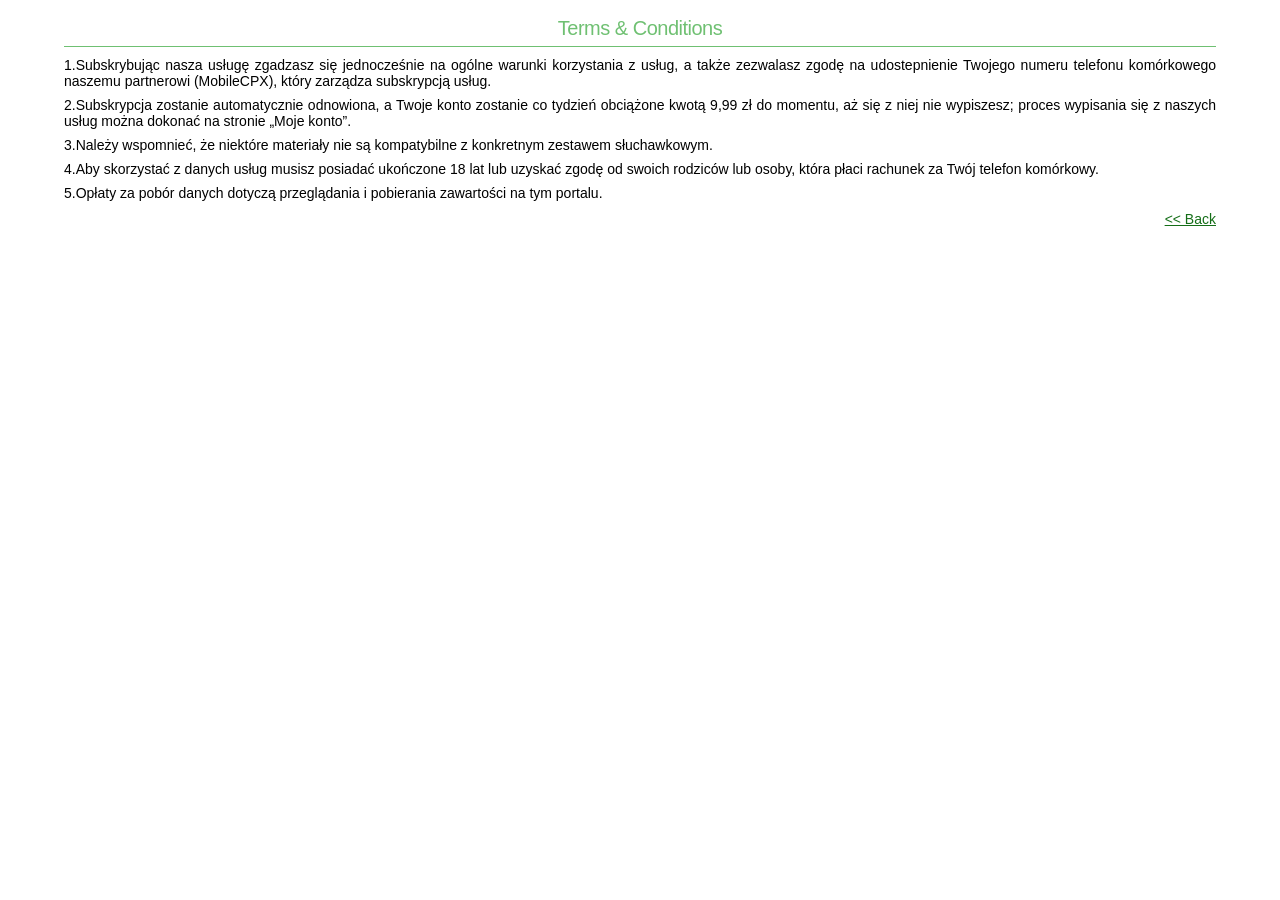
<file: static/lp/mm/pl/tnc.html>
<html>

<head>

	<meta http-equiv="Content-Type" content="text/html; charset=UTF-8" />
	<meta name="viewport" content="width=360">
	<title>Landing Page Mockup</title>

	<link type="text/css" rel="stylesheet" href="css/styles.css">
</head>

<body>
	<div class="container">

		<div class="content">

			<h3>Terms & Conditions</h3>

			<p>1.Subskrybując nasza usługę zgadzasz się jednocześnie na ogólne warunki korzystania z usług, a także zezwalasz zgodę na
				udostepnienie Twojego numeru telefonu komórkowego naszemu partnerowi (MobileCPX), który zarządza subskrypcją usług.</p>

			<p>2.Subskrypcja zostanie automatycznie odnowiona, a Twoje konto zostanie co tydzień obciążone kwotą 9,99 zł do momentu,
				aż się z niej nie wypiszesz; proces wypisania się z naszych usług można dokonać na stronie „Moje konto”.</p>

			<p>3.Należy wspomnieć, że niektóre materiały nie są kompatybilne z konkretnym zestawem słuchawkowym.</p>

			<p>4.Aby skorzystać z danych usług musisz posiadać ukończone 18 lat lub uzyskać zgodę od swoich rodziców lub osoby, która
				płaci rachunek za Twój telefon komórkowy.</p>

			<p>5.Opłaty za pobór danych dotyczą przeglądania i pobierania zawartości na tym portalu.</p>
		</div>

		<div class="back">
			<a href="index.html">
				<< Back </a>
		</div>

	</div>
</body>
<script type="text/javascript">
	function closeWin() {
		if (navigator.userAgent.indexOf("Firefox") != -1 || navigator.userAgent.indexOf("Chrome") != -1) {
			window.location.href = "about:blank";
			window.close();
		} else {
			window.opener = null;
			window.open("", "_self");
			window.close();
		}
	}  
</script>

</html>
</file>
<file: static/lp/mm/pl/css/styles.css>
html{-ms-text-size-adjust:100%;-webkit-text-size-adjust:100%}body{margin:0}article,aside,details,figcaption,figure,footer,header,hgroup,main,menu,nav,section,summary{display:block}audio,canvas,progress,video{display:inline-block;vertical-align:baseline}audio:not([controls]){display:none;height:0}[hidden],template{display:none}a{background-color:transparent}a:active,a:hover{outline:0}abbr[title]{border-bottom:1px dotted}b,strong{font-weight:700}dfn{font-style:italic}h1{font-size:2em;margin:.67em 0}mark{background:#ff0;color:#000}small{font-size:80%}sub,sup{font-size:75%;line-height:0;position:relative;vertical-align:baseline}sup{top:-.5em}sub{bottom:-.25em}
img{
  border:0;
  width: 100%;
}
svg:not(:root){overflow:hidden}figure{margin:1em 40px}hr{-moz-box-sizing:content-box;box-sizing:content-box;height:0}pre{overflow:auto}code,kbd,pre,samp{font-family:monospace,monospace;font-size:1em}button,input,optgroup,select,textarea{color:inherit;font:inherit;margin:0}button{overflow:visible}button,select{text-transform:none}button,html input[type=button],input[type=reset],input[type=submit]{-webkit-appearance:button;cursor:pointer}button[disabled],html input[disabled]{cursor:default}button::-moz-focus-inner,input::-moz-focus-inner{border:0;padding:0}input{line-height:normal}input[type=checkbox],input[type=radio]{box-sizing:border-box;padding:0}input[type=number]::-webkit-inner-spin-button,input[type=number]::-webkit-outer-spin-button{height:auto}input[type=search]{-webkit-appearance:textfield;-moz-box-sizing:content-box;-webkit-box-sizing:content-box;box-sizing:content-box}input[type=search]::-webkit-search-cancel-button,input[type=search]::-webkit-search-decoration{-webkit-appearance:none}fieldset{border:1px solid silver;margin:0 2px;padding:.35em .625em .75em}legend{border:0;padding:0}textarea{overflow:auto}optgroup{font-weight:700}table{border-collapse:collapse;border-spacing:0}td,th{padding:0}
:focus {
    outline: 0;
}
::-webkit-input-placeholder {
    color: #000000;
    font-weight: bold;
}
:-moz-placeholder {
    color: #000000;
    font-weight: bold;
}
::-moz-placeholder {
    color: #000000;
    font-weight: bold;
}
:-ms-input-placeholder {
    color: #000000;
    font-weight: bold;
}
ul {
  list-style: none;
}
div#mobile_box,
div#pin_box,
div#resultado {
  display: none;
}
div#mobile_box p {
  text-align: center;
}
div#mobile_box.active,
div#pin_box.active,
div#resultado.active {
    display: block;
}
div#mobile_box a.lk {
  color: #999;
   line-height: 30px;
}
div#mobile_box a.lk:hover,
div#mobile_box a.lk:focus,
div#mobile_box a.lk.active {
  color: #6fc072;
}
div.content {
  width: 90%;
  margin: 10px auto;
  text-indent: left;
}
div.content p {
  margin: 8px 0;
}
div.content h3 {
  color: #6fc072;
  text-align: center;
  border-bottom: 1px solid #6fc072;
}
div.content h4 {
  color: #6fc072;
}
div.content p a,
div.back a {
  color: #156e18;
}
.back {
  text-align: right;
  width: 90%;
  margin: 0 auto 20px;
}
a {
  transition: 0.3s ease all;
  -webkit-transition: 0.3s ease all;
  -moz-transition: 0.3s ease all;
  -ms-transition: 0.3s ease all;
}
html {
    background-image: none;
    background-size: auto;
    background-position: top center;
    background-repeat: no-repeat;
    padding: 0;
    margin: 0;
}
body {
    background-image: none;
    background-size: auto;
    background-position: top center;
    background-repeat: no-repeat;
    margin: 0 auto;
    padding: 0;
    width: 100%;
    background-color: #fff!important;
}
.container {
    width: 100%;
    margin: 0 auto 0 auto;
    padding: 0;
    overflow-x: hidden;
    position: relative;
    font-size: 14px;
}
div#form {
    width: 90%;
    padding: 0;
    margin: 0 auto;
    left: 80px;
    z-index: 2;
    min-height: 300px;
    text-align: center;
}
div#form p {
  color: #000;
  line-height: 20px;
}
h1 {
  margin: 0 0 0 0;
  font-size: 28px;
  line-height: 32px;
  text-align: center;
  letter-spacing: -1px;
  font-weight: 500;
}
h2 {
    font-size: 20px;
    font-weight: 400;
    line-height: 26px;
    margin: 4px 0 26px 0;
    padding:0;
    text-align: left;
    letter-spacing: -0.5px;
    height: 52px;
}
h3 {
    font-size: 20px;
    font-weight: normal;
    line-height: 36px;
    margin: 0 0 10px 0;
    padding:0;
    text-align: center;
    letter-spacing: -0.5px;
}
p {
    font-weight: normal;
    margin: 0;
    text-align: justify;
}
input.textfield {
    line-height: 56px;
    height: 45px;
    font-size: 16px;
    padding: 0;
    width: 316px;
    margin: 0 auto 10px auto;
    text-align: center;
    font-weight: bold;
    display: block;
}
select.selectfield::-ms-expand{
    display: none;
}
select.selectfield {
    line-height: 56px;
    height: 50px;
    font-size: 16px;
    width: 320px;
    padding: 0 20px;
    text-align: center;
    margin: 0 auto 10px auto;
    display: block;
    -moz-appearance: none;
    -ms-appearance: none;
    -webkit-appearance: none;
    appearance: none;   
    background-position: right center;
    background-repeat: no-repeat;
}


div.footer p{
    margin: 0 auto;
    padding: 5px;
    text-align: center;
    font-size: 11px;
    line-height: 14px;
    font-weight:normal;
}


body {
  font-family: Helvetica Neue,PingFang SC,Hiragino Sans GB,Microsoft YaHei,Hiragino Kaku Gothic Pro,Meiryo,Malgun Gothic,sans-serif;
}
h1, h2, h3, p {
    color: #000;
}

.header h1 {
  color: #fff;
  padding: 10px 0 0px 15px;
  font-family: 700;
  /*text-align: left;*/
}
div.footer p {
    color: #000000;
}
div.footer a {
    color: #94f9fc!important;
}
div.footer p {
    max-width: 340px;
}
select.selectfield, input.textfield {
    background-color: #ffffff;
    border: 2px solid #ffffff;
    color: #000000;
}
a.button {
    width: 90%;
    height: 50px;
    line-height: 35px;
    margin: 0 auto 30px;
    display: block;
    border: 1px solid #fff;
    padding-top: 7px;
    color: #fff;
    text-shadow: 1px 2px rgba(0,0,0,1);
    -webkit-text-shadow: 1px 1px rgba(0,0,0,1);    
    border-radius: 20px;
    -webkit-border-radius: 20px;    
    background: linear-gradient(0deg, #310cff, #8c15d6);
        font-size: 20px;
    color: #fff;
    zoom: 1;
    -webkit-box-shadow: 0 0 2px rgba(147,63,17,0.5);
    -moz-box-shadow: 0 0 2px rgba(147,63,17,0.5);
    -o-box-shadow: 0 0 2px rgba(147,63,17,0.5);
    box-shadow: 0 0 2px rgba(147,63,17,0.5);
    -webkit-transition: all 300ms cubic-bezier(0, 1.29, 1, 1);
    -moz-transition: all 300ms cubic-bezier(0, 1.29, 1, 1);
    -ms-transition: all 300ms cubic-bezier(0, 1.29, 1, 1);
    -o-transition: all 300ms cubic-bezier(0, 1.29, 1, 1);
    transition: all 300ms cubic-bezier(0, 1.29, 1, 1);
    -webkit-tap-highlight-color: transparent;
    -moz-tap-highlight-color: transparent;
}

a.button——login {
  width: 90%;
  height: 50px;
  line-height: 35px;
  margin: 0 auto 30px;
  display: block;
  border: 1px solid #fff;
  padding-top: 7px;
  color: #fff;
  text-shadow: 1px 2px rgba(0,0,0,1);
  -webkit-text-shadow: 1px 1px rgba(0,0,0,1);    
  border-radius: 20px;
  -webkit-border-radius: 20px;    
  background: linear-gradient(0deg, #aba124, #ccac13);
  font-size: 20px;
  color: #fff;
  zoom: 1;
  -webkit-box-shadow: 0 0 2px rgba(147,63,17,0.5);
  -moz-box-shadow: 0 0 2px rgba(147,63,17,0.5);
  -o-box-shadow: 0 0 2px rgba(147,63,17,0.5);
  box-shadow: 0 0 2px rgba(147,63,17,0.5);
  -webkit-transition: all 300ms cubic-bezier(0, 1.29, 1, 1);
  -moz-transition: all 300ms cubic-bezier(0, 1.29, 1, 1);
  -ms-transition: all 300ms cubic-bezier(0, 1.29, 1, 1);
  -o-transition: all 300ms cubic-bezier(0, 1.29, 1, 1);
  transition: all 300ms cubic-bezier(0, 1.29, 1, 1);
  -webkit-tap-highlight-color: transparent;
  -moz-tap-highlight-color: transparent;
}

a.button:hover,
a.button:focus {
  background-color: #156e18;
  color: #fff;
  text-decoration: none;
}
select.selectfield, input.textfield, a.button {
    border-radius: 5px;
    -webkit-border-radius: 5px;
    -ms-border-radius: 5px;
    -moz-border-radius: 5px;
}

a.language {
  background-color: #f2e500;
  color: #000000;
  line-height: 38px;
  height: 38px;
  padding: 0 10px 0 35px;
  text-decoration: none;
  position: absolute;
  display: inline-block;
  top: 0;
  right: 0;
  z-index: 9999;
  border: 0;
}
a.language:before{
  content:"";
  height: 22px;
  width: 24px;
  position: absolute;
  left: 8px;
  top: 8px;
  display: inline-block;
  background-image: url(http://www.redlightvideos.com/lp/mm/pl/img/img.png);
  background-position: top left;
  background-repeat: no-repeat;

}
svg {
    position: absolute;
    left: 50%;
    top: 55%;
    cursor: pointer;
    opacity: 1;
    -webkit-transform: translate(-50%, -50%);
    -moz-transform: translate(-50%, -50%);
    -ms-transform: translate(-50%, -50%);
    -o-transform: translate(-50%, -50%);
    transform: translate(-50%, -50%);
    -webkit-border-radius: 20px;
    -moz-border-radius: 20px;
    -webkit-border-radius: 20px;
    -moz-border-radius: 20px;
    border-radius: 20px;
    -webkit-transition: opacity 800ms;
    -moz-transition: opacity 800ms;
    -ms-transition: opacity 800ms;
    -o-transition: opacity 800ms;
    transition: opacity 800ms;
    padding: 8px;
    background-color: rgba(111,192,114,0.8);

}
/*生成动画*/
  .pure-button {
    font-family:inherit;
    font-size:100%;
    padding:.5em 1em;
    color:#444;
    color:rgba(0,0,0,0.8);
    border:1px solid #999;
    border:transparent;
    background-color:#E6E6E6;
    text-decoration:none;
    border-radius:2px;
  }
  .animated {
    animation-duration:0.8s;
    -webkit-animation-duration:0.8s;
    -ms-animation-duration:0.8s;
    -moz-animation-duration:0.8s;
    -o-animation-duration:0.8s;
    animation-fill-mode:both;
    -webkit-animation-fill-mode:both;
    -ms-animation-fill-mode:both;
    -moz-animation-fill-mode:both;
    -o-animation-fill-mode:both;
  }
  .animated-slow {
    animation-duration:1.2s;
    -webkit-animation-duration:1.2s;
    -ms-animation-duration:1.2s;
    -moz-animation-duration:1.2s;
    -o-animation-duration:1.2s;
    animation-fill-mode:both;
    -webkit-animation-fill-mode:both;
    -ms-animation-fill-mode:both;
    -moz-animation-fill-mode:both;
    -o-animation-fill-mode:both;
  }
  .animated-infinite {
    animation-iteration-count:infinite;
    -webkit-animation-iteration-count:infinite;
    -ms-animation-iteration-count:infinite;
    -moz-animation-iteration-count:infinite;
    -o-animation-iteration-count:infinite;
  }
  @-webkit-keyframes fadeIn {
    from {
      opacity:0
    }
    to {
      opacity:1;
      }
    }
  @keyframes fadeIn{
    from{
      opacity:0;
    }
    to{
      opacity:1;
    }
  }
  .fadeIn {
    -webkit-animation-name:fadeIn;
    animation-name:fadeIn
  }
  @-webkit-keyframes fadeInUp { 
    from {
      opacity:0;
      -webkit-transform:translate3d(0, 100%, 0);
      transform:translate3d(0, 100%, 0)}to{opacity:1;
        -webkit-transform:none;
        transform:none;
        }
      }
  .circleCircle {
    -webkit-animation-name:circleCircle;
    animation-name:circleCircle;
    animation-timing-function:ease
  }
  @-webkit-keyframes circleCircle {
    from {
      -webkit-transform:rotate(0deg);
      transform:rotate(0deg);
    }
    to {
      -webkit-transform:rotate(360deg);
      transform:rotate(360deg);
    }
  }
  @keyframes fadeInUp {
    from {
     opacity:0;
     -webkit-transform:translate3d(0, 100%, 0);
     transform:translate3d(0, 100%, 0);
    }
    to { 
      opacity:1;
      -webkit-transform:none;
      transform:none;
    }
  }
  .fadeInUp {
    -webkit-animation-name:fadeInUp;
    animation-name:fadeInUp
  }
  .textStyle {
    display: block;
    color:#fff; 
    font-size: 1em; 
    text-align: justify;
    line-height: 25px;    
  }
  @-webkit-keyframes slideInDown {
    from {
      -webkit-transform:translate3d(0, -100%, 0);
      transform:translate3d(0, -100%, 0);
      visibility:visible;
    }
    to {
      -webkit-transform:translate3d(0, 0, 0);
      transform:translate3d(0, 0, 0);
    }
  }
  @keyframes slideInDown {
    from {
      -webkit-transform:translate3d(0, -100%, 0);
      transform:translate3d(0, -100%, 0);
      visibility:visible;
    }
    to {
      -webkit-transform:translate3d(0, 0, 0);
      transform:translate3d(0, 0, 0);
    }
  }
  .slideInDown { 
    -webkit-animation-name:slideInDown;
    animation-name:slideInDown;
  }
  @-webkit-keyframes fadeInDown{
    from { 
      opacity:0;   
      -webkit-transform:translate3d(0, -100%, 0);
      transform:translate3d(0, -100%, 0);
    }
    to { 
      opacity:1;
      -webkit-transform:none;
      transform:none;
    }
  }
  @keyframes fadeInDown {
    from {
      opacity:0;
      -webkit-transform:translate3d(0, -100%, 0);
      transform:translate3d(0, -100%, 0);
    }
    to {
      opacity:1;
      -webkit-transform:none;
      transform:none;
    }
  }
  .fadeInDown {
    -webkit-animation-name:fadeInDown;
    animation-name:fadeInDown;
    }
  @-webkit-keyframes fadeOutUp {
    from {
      opacity:1;
    }
    to {
      opacity:0; 
      -webkit-transform:translate3d(0, -100%, 0);
      transform:translate3d(0, -100%, 0);
    }
  }
  @keyframes fadeOutUp { 
    from {
      opacity:1;
    }
    to {
      opacity:0;
      -webkit-transform:translate3d(0, -100%, 0);
      transform:translate3d(0, -100%, 0);
    }
  }
  .fadeOutUp {
    -webkit-animation-name:fadeOutUp;
    animation-name:fadeOutUp;
    }
  @-webkit-keyframes buttonBounce {
    0% {
      transform:scale(1);
      -webkit-transform:scale(1);
      -ms-transform:scale(1);
      -moz-transform:scale(1);
      -o-transform:scale(1)
      }
    60%{
      transform:scale(0.95);
      -webkit-transform:scale(0.95);
      -ms-transform:scale(0.95);
      -moz-transform:scale(0.95);
      -o-transform:scale(0.95);
    }
    100%{
      transform:scale(1);
      -webkit-transform:scale(1);
      -ms-transform:scale(1);
      -moz-transform:scale(1);
      -o-transform:scale(1);
    }
  }
  @keyframes buttonBounce { 
    0% {
      transform:scale(1);
      -webkit-transform:scale(1);
      -ms-transform:scale(1);
      -moz-transform:scale(1);
      -o-transform:scale(1);
    }
    60% {
      transform:scale(0.95);
      -webkit-transform:scale(0.95);
      -ms-transform:scale(0.95);
      -moz-transform:scale(0.95);
      -o-transform:scale(0.95);
    }
    100% {
      transform:scale(1);
      -webkit-transform:scale(1);
      -ms-transform:scale(1);
      -moz-transform:scale(1);
      -o-transform:scale(1);
    }
  }
  .buttonBounce {
    animation-name:buttonBounce;
    -webkit-animation-name:buttonBounce;
    -ms-animation-name:buttonBounce;
    -moz-animation-name:buttonBounce;
    -o-animation-name:buttonBounce;
  }

.footer {
  line-height: 20px;
  margin: 80px 5px 30px;
  color: #fff;
}


a.subs:hover,
a.subs:focus,
a.subs:active,
a.subs.active {
  cursor: pointer;
} 
p.text{
  font-size: 15px;
}

.eiyes{
  background-color: cyan;  
  padding: 6px 12px;
  margin-bottom: 0;
  font-size: 14px;
  font-weight: 400;
  line-height: 1.42857143;
  text-align: center;
  white-space: nowrap;
  vertical-align: middle;
  -ms-touch-action: manipulation;
  touch-action: manipulation;
  cursor: pointer;
  -webkit-user-select: none;
  -moz-user-select: none;
  -ms-user-select: none;
  user-select: none;
  background-image: none;
  border: 1px solid transparent;
  border-radius: 4px;
  width: 80%;
  
}
.eino{
  background-color: lightskyblue;  
  padding: 6px 12px;
  margin-bottom: 0;
  font-size: 14px;
  font-weight: 400;
  line-height: 1.42857143;
  text-align: center;
  white-space: nowrap;
  vertical-align: middle;
  -ms-touch-action: manipulation;
  touch-action: manipulation;
  cursor: pointer;
  -webkit-user-select: none;
  -moz-user-select: none;
  -ms-user-select: none;
  user-select: none;
  background-image: none;
  border: 1px solid transparent;
  border-radius: 4px;
  width: 80%;
  
}

.modal-dialog{
  padding-top: 180px
}

.divyes{
  text-align: center;
}

.divno{
  padding-top: 10px;  
  text-align: center;  
}

.modal-content {
  margin-left: 10%;  
  text-align: center;
  background-color: red!important;
  border: 3px solid rgb(247, 247, 248)!important;
  width: 80%!important;
}
.total{ 
  filter: blur(6px);
  -webkit-filter: blur(6px);  /* chrome, opera */
  -ms-filter: blur(6px);
  -moz-filter: blur(6px);
}
</file>
